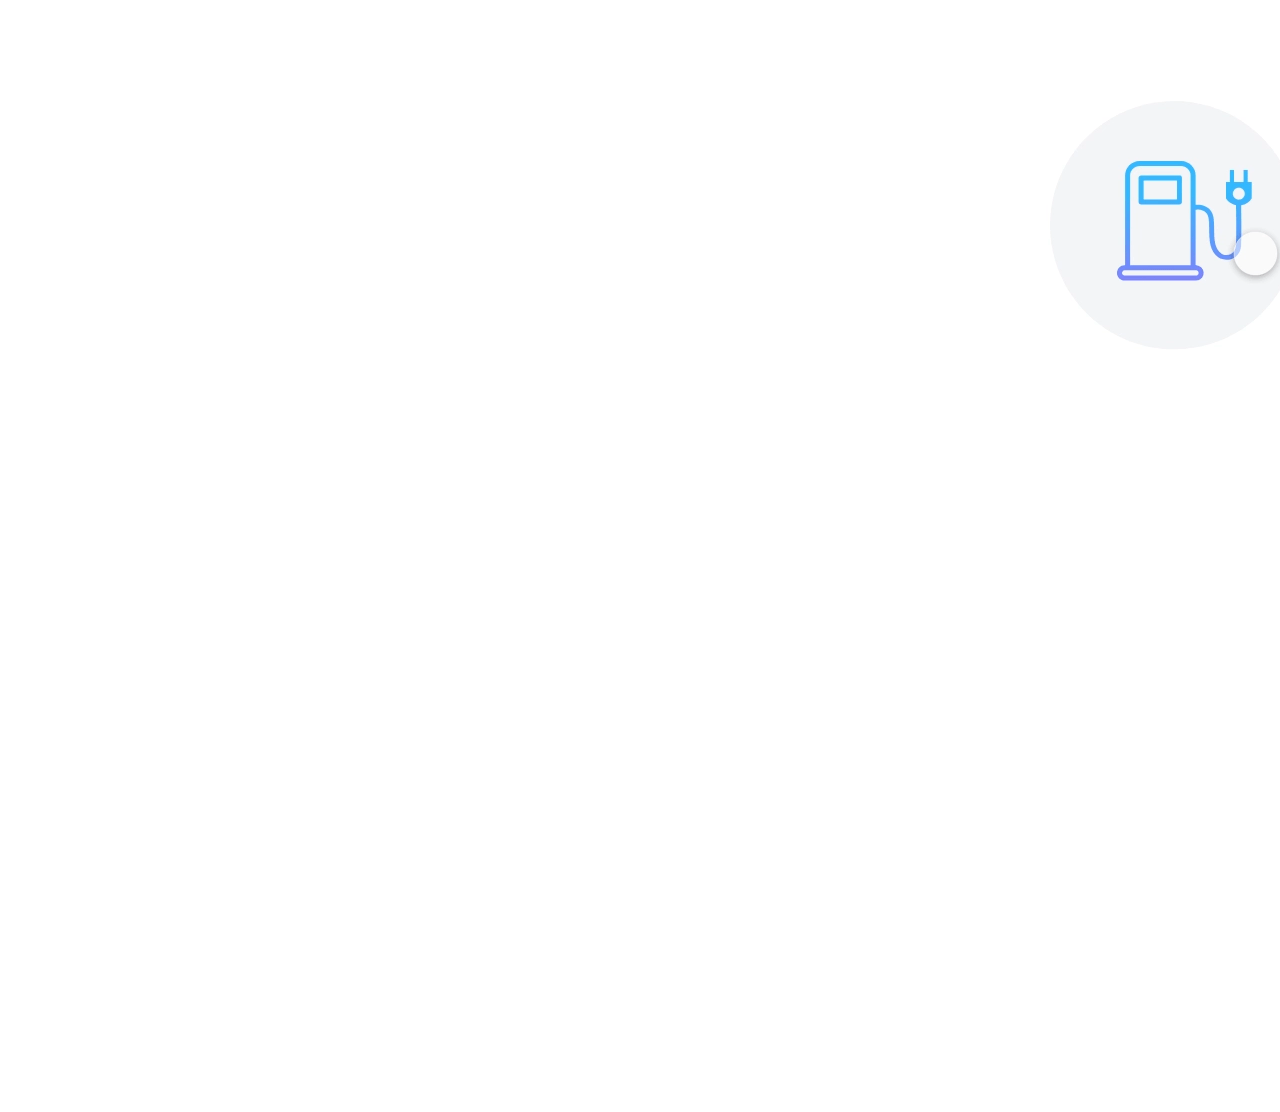
<file: Radial Bar /radial_stacked_bar_chart.html>
<!DOCTYPE html>
<html lang="en">

<head>
	<meta charset="utf-8">
	<script src="https://d3js.org/d3.v4.min.js"></script>
	<link rel="stylesheet" type="text/css" href="styleBar.css">
	<script src="app.js"></script>
</head>

<body>
	
	<svg width="960" height="1100" font-family="sans-serif" font-size="10"></svg>
	<img src="charging.gif" alt="Charging Station" />  
	<script>

	var svg = d3.select("svg"),
		width = +svg.attr("width"),
		height = +svg.attr("height"),
		innerRadius = 200,
		outerRadius = Math.min(width, height) / 2,
		g = svg.append("g").attr("transform", "translate(" + width / 2 + "," + height / 2 + ")");

	var x = d3.scaleBand()
		.range([0, 2 * Math.PI])
		.align(0);

	var y = d3.scaleRadial()
		.range([innerRadius, outerRadius]);

	var z = d3.scaleOrdinal()
		.range(["black", "#E2062B", "#FF8C00", "#FFE135", "#67B347", "#006CDC", "#6F2DA7"]);

	d3.csv("station_state.csv", function(d, i, columns) {
		for (i = 1, t = 0; i < columns.length; ++i) t += d[columns[i]] = +d[columns[i]];
		d.total = t;
		return d;
		}, function(error, data) {
		if (error) throw error;

		x.domain(data.map(function(d) { return d.State; }));
		y.domain([0, d3.max(data, function(d) { return d.total; })]);
		z.domain(data.columns.slice(1));

		g.append("g")
			.selectAll("g")
			.data(d3.stack().keys(data.columns.slice(1))(data))
			.enter().append("g")
			.attr("fill", function(d) { return z(d.key); })
			.selectAll("path")
			.data(function(d) { return d; })
			.enter().append("path")
			.attr("d", d3.arc()
				.innerRadius(function(d) { return y(d[0]); })
				.outerRadius(function(d) { return y(d[1]); })
				.startAngle(function(d) { return x(d.data.State); })
				.endAngle(function(d) { return x(d.data.State) + x.bandwidth(); })
				.padAngle(0.01)
				.padRadius(innerRadius))
			.classed('stateBar', true);

		var label = g.append("g")
			.selectAll("g")
			.data(data)
			.enter().append("g")
			.attr("text-anchor", "middle")
			.attr("transform", function(d) { return "rotate(" + ((x(d.State) + x.bandwidth() / 2) * 180 / Math.PI - 90) + ")translate(" + innerRadius + ",0)"; });

		label.append("line")
			.attr("x2", -5)
			.attr("stroke", "#000");

		label.append("text")
			.attr("transform", function(d) { return (x(d.State) + x.bandwidth() / 2 + Math.PI / 2) % (2 * Math.PI) < Math.PI ? "rotate(90)translate(0,16)" : "rotate(-90)translate(0,-9)"; })
			.text(function(d) { return d.State; });

		var yAxis = g.append("g")
			.attr("text-anchor", "middle");

		var yTick = yAxis
			.selectAll("g")
			.data(y.ticks(5).slice(1))
			.enter().append("g");

		yTick.append("circle")
			.attr("fill", "none")
			.attr("stroke", "#000")
			.classed('center', true)
			.attr("r", y);

		yTick.append("text")
			.attr("y", function(d) { return -y(d); })
			.attr("dy", "0.35em")
			.attr("fill", "none")
			.attr("stroke", "#fff")
			.attr("stroke-width", 5)
			.text(y.tickFormat(5, "s"));

		yTick.append("text")
			.attr("y", function(d) { return -y(d); })
			.attr("dy", "0.35em")
			.classed('stateName', true)
			.text(y.tickFormat(5, "s"));

		yAxis.append("text")
			.attr("y", function(d) { return -y(y.ticks(5).pop()); })
			.attr("dy", "-1em")
			.classed('titleText', true)
			.text("Number of Charging Stations per State");

		var legend = g.append("g")
			.selectAll("g")
			.data(data.columns.slice(1).reverse())
			.enter().append("g")
			.attr("transform", function(d, i) { return "translate(-110," + (i - (data.columns.length - 1) / 2) * 20 + ")"; })
			.classed('legendText', true);

		legend.append("rect")
			.attr("width", 18)
			.attr("height", 18)
			.attr("fill", z);

		legend.append("text")
			.attr("x", 24)
			.attr("y", 9)
			.attr("dy", "0.35em")
			.text(function(d) { return d; });
			
	});
	</script>


</body>
</html>
</file>
<file: Radial Bar /styleBar.css>
.stateBar:hover {
  opacity:1.0;
}

.stateBar{
  opacity:0.5;
}

.titleText {
  font-size: 45px;
  font-weight: bold;
  font-family:'American Typewriter';
  color: transparent;
  text-shadow: 0 0 0 rgba(255,255,255,0.3), 0 0 0 rgba(255,255,255,0.3), 0 0 0 rgba(255,255,255,0.1), 0 0 0 rgba(255,255,255,0.1), 0 0 5px rgba(0,0,0,0.5);
  -webkit-transition: all 1s;
}


svg {
  size: 500px;
  margin-left:70px;
}

body{
  position: absolute;
  background-size: cover;
  
}

body::after {
  /* position: relative; */
  background: url('https://www.colourbox.com/preview/37016740-ev-charging-station-round-vector-illustration-in-thin-line-style.jpg');
  background-size: cover;
  opacity:0.1;
  content: "";
  top: 0;
  left: 0;
  bottom: 0;
  right: 0;
  position: absolute;
  z-index: -1; 
}

img {
  position: absolute;
  bottom:750px;
}

.legendText {
  font-weight: bold;
  font-size: 12px;
}

.stateName {
  font-weight: bold;
}
</file>
